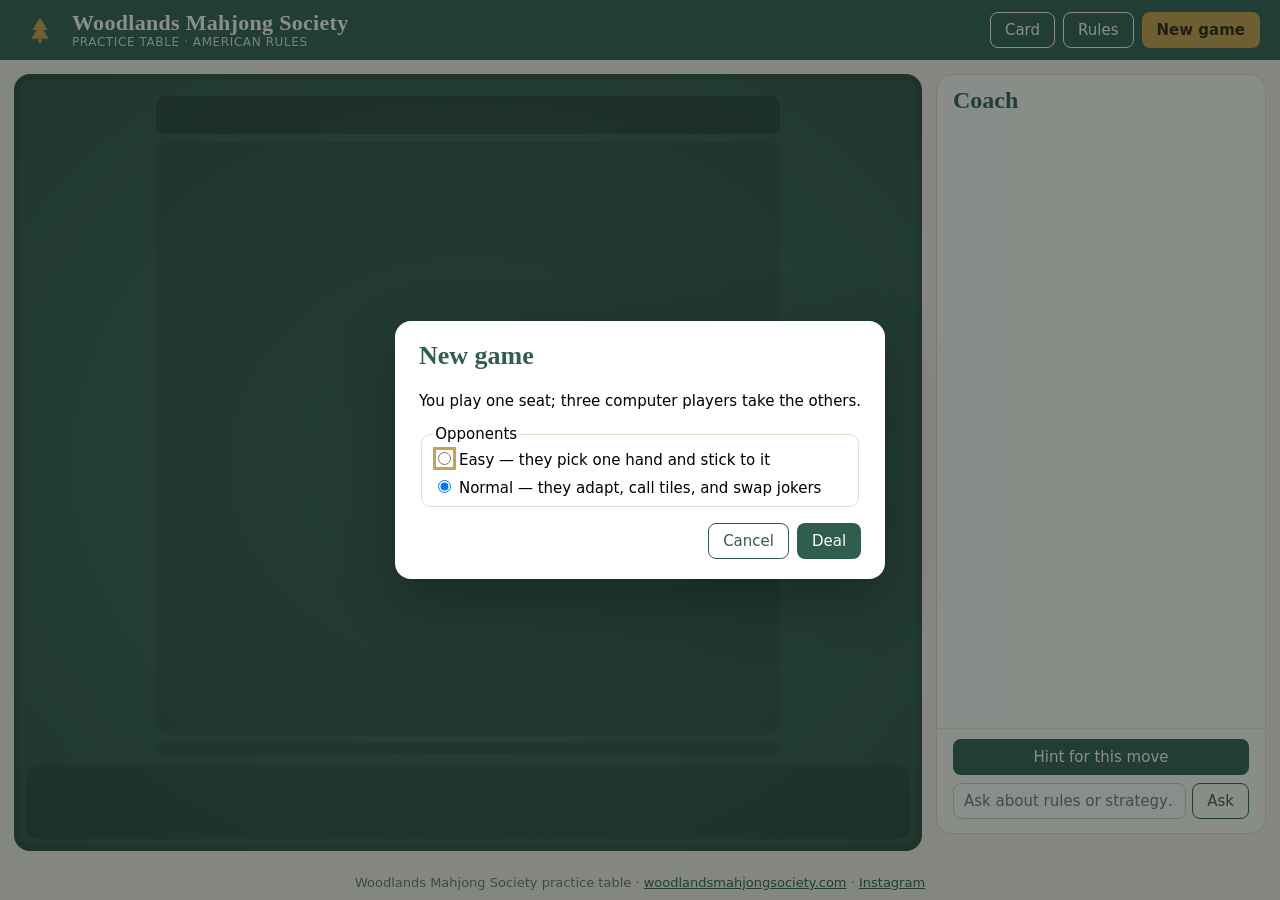
<file: static/index.html>
<!doctype html>
<html lang="en">
<head>
  <meta charset="utf-8">
  <meta name="viewport" content="width=device-width, initial-scale=1">
  <title>Practice Table · Woodlands Mahjong Society</title>
  <link rel="icon" href="/static/brand/logo.svg" type="image/svg+xml">
  <link rel="stylesheet" href="/static/brand.css">
  <link rel="stylesheet" href="/static/app.css">
</head>
<body>
  <header class="topbar">
    <a class="brand" href="https://woodlandsmahjongsociety.com" target="_blank" rel="noopener">
      <img src="/static/brand/logo.svg" alt="" class="logo">
      <span class="brand-text"><span class="brand-name">Woodlands Mahjong Society</span>
        <span class="brand-sub">Practice Table · American rules</span></span>
    </a>
    <nav class="top-actions">
      <button class="ghost" id="btn-card">Card</button>
      <button class="ghost" id="btn-rules">Rules</button>
      <button class="primary" id="btn-new">New game</button>
    </nav>
  </header>

  <main class="layout">
    <section class="table" id="table" aria-label="Mahjong table">
      <div class="seat seat-across" id="seat-across"></div>
      <div class="seat seat-left" id="seat-left"></div>
      <div class="seat seat-right" id="seat-right"></div>
      <div class="center" id="center">
        <div class="status" id="status" aria-live="polite"></div>
        <div class="discards" id="discards"></div>
        <ol class="log" id="log" aria-label="Table log"></ol>
      </div>
      <div class="me" id="me">
        <div class="me-head"><span id="me-name"></span><span class="exposures" id="me-exposures"></span></div>
        <div class="rack" id="rack" role="group" aria-label="Your tiles"></div>
        <div class="actions" id="actions"></div>
      </div>
    </section>

    <aside class="coach" aria-label="Coach">
      <div class="coach-head">
        <h2>Coach</h2>
        <span class="coach-count" id="coach-count"></span>
      </div>
      <div class="coach-log" id="coach-log" aria-live="polite"></div>
      <div class="coach-controls">
        <button class="primary wide" id="btn-hint">Hint for this move</button>
        <form id="coach-form" class="coach-form">
          <input id="coach-input" maxlength="500" placeholder="Ask about rules or strategy…" autocomplete="off">
          <button type="submit" class="ghost">Ask</button>
        </form>
      </div>
    </aside>
  </main>

  <footer class="footer">
    Woodlands Mahjong Society practice table ·
    <a href="https://woodlandsmahjongsociety.com" target="_blank" rel="noopener">woodlandsmahjongsociety.com</a> ·
    <a href="https://instagram.com/woodlandsmahjongsociety" target="_blank" rel="noopener">Instagram</a>
  </footer>

  <dialog id="dlg-new">
    <form method="dialog" class="dialog">
      <h2>New game</h2>
      <p>You play one seat; three computer players take the others.</p>
      <fieldset>
        <legend>Opponents</legend>
        <label><input type="radio" name="difficulty" value="easy"> Easy — they pick one hand and stick to it</label>
        <label><input type="radio" name="difficulty" value="normal" checked> Normal — they adapt, call tiles, and swap jokers</label>
      </fieldset>
      <div class="dialog-actions">
        <button value="cancel" class="ghost">Cancel</button>
        <button value="start" class="primary">Deal</button>
      </div>
    </form>
  </dialog>

  <dialog id="dlg-card">
    <div class="dialog wide-dialog">
      <h2 id="card-title">Practice card</h2>
      <p class="muted">X = exposures allowed · C = concealed. Values are points.</p>
      <div id="card-list" class="card-list"></div>
      <div class="dialog-actions"><button class="primary" data-close>Close</button></div>
    </div>
  </dialog>

  <dialog id="dlg-rules">
    <div class="dialog wide-dialog">
      <h2>How this table plays</h2>
      <ul class="rules">
        <li><b>Charleston:</b> pass 3 right, across, left. Then everyone may agree to a second Charleston (left, across, right). The last pass of each may be blind. Finish with an optional courtesy pass across.</li>
        <li><b>Turns:</b> draw, then discard. East starts with 14 tiles and discards first.</li>
        <li><b>Calling:</b> take a discard to expose a pung, kong or quint, or to win. Mahjong beats an exposure; otherwise the next player in turn wins the tile.</li>
        <li><b>Jokers:</b> only in groups of 3 or more, never in singles or pairs, never passed. A discarded joker is dead. On your turn you may swap a real tile for a joker in any exposure.</li>
        <li><b>Winning:</b> your 14 tiles must match one hand on the card exactly. Concealed (C) hands allow no exposures.</li>
        <li><b>Dead hand:</b> if your exposures fit no hand on the card, you play on but cannot win.</li>
        <li><b>Scoring:</b> discarder pays double; self-drawn, everyone pays double; jokerless doubles again (except Singles and Pairs).</li>
      </ul>
      <div class="dialog-actions"><button class="primary" data-close>Close</button></div>
    </div>
  </dialog>

  <script src="/static/config.js"></script>
  <script src="/static/tiles.js"></script>
  <script src="/static/game.js"></script>
</body>
</html>
</file>
<file: static/brand.css>
/* Woodlands Mahjong Society brand tokens.
   PLACEHOLDER values: replace with the official colors and fonts from Alex.
   The logo lives in static/brand/logo.svg (swap that file for the official one). */
:root {
  --brand-primary: #2f5d50;      /* woodland green */
  --brand-primary-dark: #1e3d34;
  --brand-accent: #c9a24a;       /* gold */
  --brand-accent-soft: #efe2bd;
  --brand-bg: #f6f1e7;           /* cream */
  --brand-surface: #fffdf8;
  --brand-ink: #24302c;
  --brand-muted: #6b746f;
  --brand-felt: #3d6b5c;         /* table felt */
  --brand-felt-dark: #2c5145;

  --font-display: "Cormorant Garamond", Georgia, "Times New Roman", serif;
  --font-body: "Avenir Next", "Segoe UI", system-ui, -apple-system, sans-serif;

  --tile-face: #fbf8f0;
  --tile-edge: #cfc6b1;
  --tile-back: #d9c48f;
  --tile-back-edge: #9c8445;
}
</file>
<file: static/app.css>
* { box-sizing: border-box; }
html, body { margin: 0; }
body {
  background: var(--brand-bg);
  color: var(--brand-ink);
  font-family: var(--font-body);
  font-size: 15px;
  min-height: 100vh;
  display: flex;
  flex-direction: column;
}
button {
  font: inherit;
  border-radius: 8px;
  padding: 8px 14px;
  cursor: pointer;
  border: 1px solid transparent;
  transition: background .15s, transform .05s;
}
button:active { transform: translateY(1px); }
button:disabled { opacity: .45; cursor: default; }
button.primary { background: var(--brand-primary); color: #fff; }
button.primary:hover:not(:disabled) { background: var(--brand-primary-dark); }
button.accent { background: var(--brand-accent); color: #2a2108; font-weight: 700; }
button.ghost { background: transparent; border-color: currentColor; color: inherit; }
button.wide { width: 100%; }
:focus-visible { outline: 3px solid var(--brand-accent); outline-offset: 2px; }

/* header / footer */
.topbar {
  display: flex; align-items: center; justify-content: space-between; gap: 12px;
  padding: 10px 20px; background: var(--brand-primary); color: #fff;
}
.brand { display: flex; align-items: center; gap: 12px; color: inherit; text-decoration: none; }
.logo { width: 40px; height: 40px; }
.brand-text { display: flex; flex-direction: column; line-height: 1.1; }
.brand-name { font-family: var(--font-display); font-size: 22px; font-weight: 600; letter-spacing: .3px; }
.brand-sub { font-size: 12px; opacity: .85; letter-spacing: .6px; text-transform: uppercase; }
.top-actions { display: flex; gap: 8px; }
.top-actions .primary { background: var(--brand-accent); color: #2a2108; font-weight: 600; }
.footer { text-align: center; padding: 10px 16px; font-size: 13px; color: var(--brand-muted); }
.footer a { color: var(--brand-primary); }

/* layout */
.layout {
  flex: 1; display: grid; grid-template-columns: minmax(0, 1fr) 330px; gap: 14px;
  padding: 14px; min-height: 0;
}

/* table */
.table {
  display: grid;
  grid-template-columns: 120px minmax(0, 1fr) 120px;
  grid-template-rows: auto minmax(220px, 1fr) auto;
  grid-template-areas: "left across right" "left center right" "me me me";
  gap: 10px; padding: 12px; border-radius: 16px;
  background: radial-gradient(ellipse at center, var(--brand-felt) 0%, var(--brand-felt-dark) 100%);
  color: #fff; min-width: 0;
  box-shadow: inset 0 0 0 6px rgba(0,0,0,.12);
}
.seat-across { grid-area: across; }
.seat-left { grid-area: left; }
.seat-right { grid-area: right; }
.center { grid-area: center; display: flex; flex-direction: column; gap: 8px; min-width: 0; min-height: 0; }
.me { grid-area: me; background: rgba(0,0,0,.16); border-radius: 12px; padding: 10px; }

.seat { display: flex; flex-direction: column; align-items: center; gap: 6px; font-size: 13px; }
.seat.active .seat-name { background: var(--brand-accent); color: #2a2108; }
.seat-name { padding: 3px 10px; border-radius: 999px; background: rgba(0,0,0,.25); white-space: nowrap; }
.backs { display: flex; flex-wrap: wrap; justify-content: center; gap: 1px; max-width: 100%; }
.seat-left .backs, .seat-right .backs { max-width: 70px; }
.exposures { display: flex; flex-wrap: wrap; gap: 6px; justify-content: center; }
.exposure { display: flex; gap: 1px; padding: 2px; border-radius: 4px; background: rgba(255,255,255,.12); }
.dead-tag { font-size: 11px; padding: 1px 6px; border-radius: 4px; background: #8a2c24; }

.status {
  background: rgba(0,0,0,.25); border-radius: 10px; padding: 8px 12px;
  font-size: 15px; min-height: 38px; display: flex; align-items: center; gap: 10px; flex-wrap: wrap;
}
.status b { color: var(--brand-accent-soft); }
.discards {
  flex: 1; display: flex; flex-wrap: wrap; align-content: flex-start; gap: 2px;
  padding: 8px; border-radius: 10px; background: rgba(0,0,0,.12); overflow: auto; min-height: 90px;
}
.discards .tile.last { outline: 3px solid var(--brand-accent); border-radius: 5px; }
.log {
  list-style: none; margin: 0; padding: 6px 10px; font-size: 12.5px; max-height: 92px; overflow: auto;
  background: rgba(0,0,0,.18); border-radius: 8px; opacity: .92;
}
.log li { padding: 1px 0; }

/* tiles */
.tile { display: inline-block; width: 30px; height: 42px; line-height: 0; flex: none; }
.tile svg, .tile img { width: 100%; height: 100%; display: block; }
.tile.sm { width: 22px; height: 31px; }
.tile.xs { width: 13px; height: 18px; }
.rack { display: flex; flex-wrap: wrap; gap: 4px; justify-content: center; padding: 6px 0; }
.rack .tile {
  width: 46px; height: 64px; cursor: pointer; border-radius: 6px; transition: transform .12s;
  background: none; border: 0; padding: 0;
}
.rack .tile:hover { transform: translateY(-3px); }
.rack .tile.selected { transform: translateY(-12px); filter: drop-shadow(0 4px 0 var(--brand-accent)); }
.rack .tile.drawn { margin-left: 12px; }
.me-head { display: flex; align-items: center; gap: 12px; flex-wrap: wrap; font-size: 14px; }
.me-head .exposures { justify-content: flex-start; }
.actions { display: flex; flex-wrap: wrap; gap: 8px; justify-content: center; align-items: center; min-height: 42px; }
.actions .hint-text { font-size: 14px; opacity: .9; }
.actions label { display: flex; gap: 6px; align-items: center; font-size: 14px; }
.actions select { font: inherit; padding: 4px; border-radius: 6px; }

/* coach */
.coach {
  display: flex; flex-direction: column; background: var(--brand-surface); border-radius: 16px;
  border: 1px solid #e4dccb; min-height: 0; max-height: calc(100vh - 140px); position: sticky; top: 14px;
}
.coach-head { display: flex; align-items: baseline; justify-content: space-between; padding: 12px 16px 6px; }
.coach-head h2 { margin: 0; font-family: var(--font-display); font-size: 24px; color: var(--brand-primary); }
.coach-count { font-size: 12px; color: var(--brand-muted); }
.coach-log { flex: 1; overflow: auto; padding: 6px 16px; display: flex; flex-direction: column; gap: 10px; min-height: 160px; }
.msg { padding: 9px 12px; border-radius: 12px; line-height: 1.4; white-space: pre-wrap; font-size: 14px; }
.msg.coach-msg { background: #eef3ef; border-top-left-radius: 4px; }
.msg.engine { background: var(--brand-accent-soft); border-top-left-radius: 4px; }
.msg.you { background: var(--brand-primary); color: #fff; align-self: flex-end; border-top-right-radius: 4px; }
.msg.note { background: transparent; color: var(--brand-muted); font-size: 13px; padding: 0 4px; }
.msg.review { white-space: normal; }
.review h4 { margin: 0 0 4px; font-family: var(--font-display); font-size: 20px; color: var(--brand-primary); }
.review h5 { margin: 10px 0 4px; font-size: 13px; text-transform: uppercase; letter-spacing: .04em; }
.review p { margin: 0 0 4px; }
.review ol, .review ul { margin: 0; padding-left: 20px; display: flex; flex-direction: column; gap: 4px; }
.review .hindsight { margin-top: 8px; padding: 6px 10px; border-left: 3px solid var(--brand-muted); background: rgba(255,255,255,.5); }
.review details { margin-top: 8px; }
.review summary { cursor: pointer; font-weight: 600; }
.review table { border-collapse: collapse; font-size: 12px; margin-top: 4px; }
.review td { padding: 2px 6px 2px 0; vertical-align: top; }
.review tr.flag td { font-weight: 600; color: var(--brand-primary); }
.msg .src { display: block; font-size: 11px; opacity: .6; margin-top: 4px; }
.coach-controls { padding: 10px 16px 14px; display: flex; flex-direction: column; gap: 8px; border-top: 1px solid #eee6d6; }
.coach-form { display: flex; gap: 6px; }
.coach-form input { flex: 1; font: inherit; padding: 8px 10px; border-radius: 8px; border: 1px solid #d8cfbc; min-width: 0; }
.coach-form .ghost { color: var(--brand-primary); }

/* dialogs */
dialog { border: 0; border-radius: 16px; padding: 0; max-width: min(560px, calc(100vw - 32px)); box-shadow: 0 20px 60px rgba(0,0,0,.3); }
dialog::backdrop { background: rgba(20, 30, 26, .5); }
.dialog { padding: 20px 24px; }
.dialog h2 { margin-top: 0; font-family: var(--font-display); color: var(--brand-primary); font-size: 26px; }
.dialog fieldset { border: 1px solid #e4dccb; border-radius: 10px; display: flex; flex-direction: column; gap: 8px; }
.dialog-actions { display: flex; justify-content: flex-end; gap: 8px; margin-top: 16px; }
.dialog-actions .ghost { color: var(--brand-primary); }
dialog:has(.wide-dialog) { max-width: min(760px, calc(100vw - 32px)); }
.card-list { max-height: 60vh; overflow: auto; }
.card-cat { margin: 14px 0 4px; font-family: var(--font-display); font-size: 19px; color: var(--brand-primary); border-bottom: 1px solid var(--brand-accent-soft); }
.card-hand { display: grid; grid-template-columns: 34px 1fr auto; gap: 10px; padding: 3px 0; font-size: 14px; }
.card-hand code { font-size: 15px; letter-spacing: .5px; color: var(--brand-ink); }
.card-hand .id { color: var(--brand-muted); font-size: 12px; }
.card-hand .note { color: var(--brand-muted); font-size: 12.5px; display: block; }
.muted { color: var(--brand-muted); }
.rules li { margin-bottom: 8px; line-height: 1.45; }

.result { background: var(--brand-surface); color: var(--brand-ink); border-radius: 10px; padding: 10px 14px; width: 100%; }
.result h3 { margin: 0 0 6px; font-family: var(--font-display); font-size: 22px; color: var(--brand-primary); }
.result table { border-collapse: collapse; font-size: 14px; }
.result td { padding: 2px 10px 2px 0; }
.reveal { display: flex; flex-wrap: wrap; gap: 1px; }

/* tablet portrait / phones: stack the coach under the table */
@media (max-width: 980px) {
  .layout { grid-template-columns: 1fr; }
  .coach { position: static; max-height: none; }
  .table { grid-template-columns: 80px minmax(0, 1fr) 80px; }
  .rack .tile { width: 38px; height: 53px; }
}
@media (max-width: 600px) {
  .layout { padding: 8px 0; }
  .table { border-radius: 0; padding: 8px; grid-template-columns: 56px minmax(0, 1fr) 56px; }
  .rack .tile { width: 30px; height: 42px; }
  .brand-name { font-size: 17px; }
  .topbar { padding: 8px 16px; }
  .top-actions .ghost { display: none; }
}
</file>
